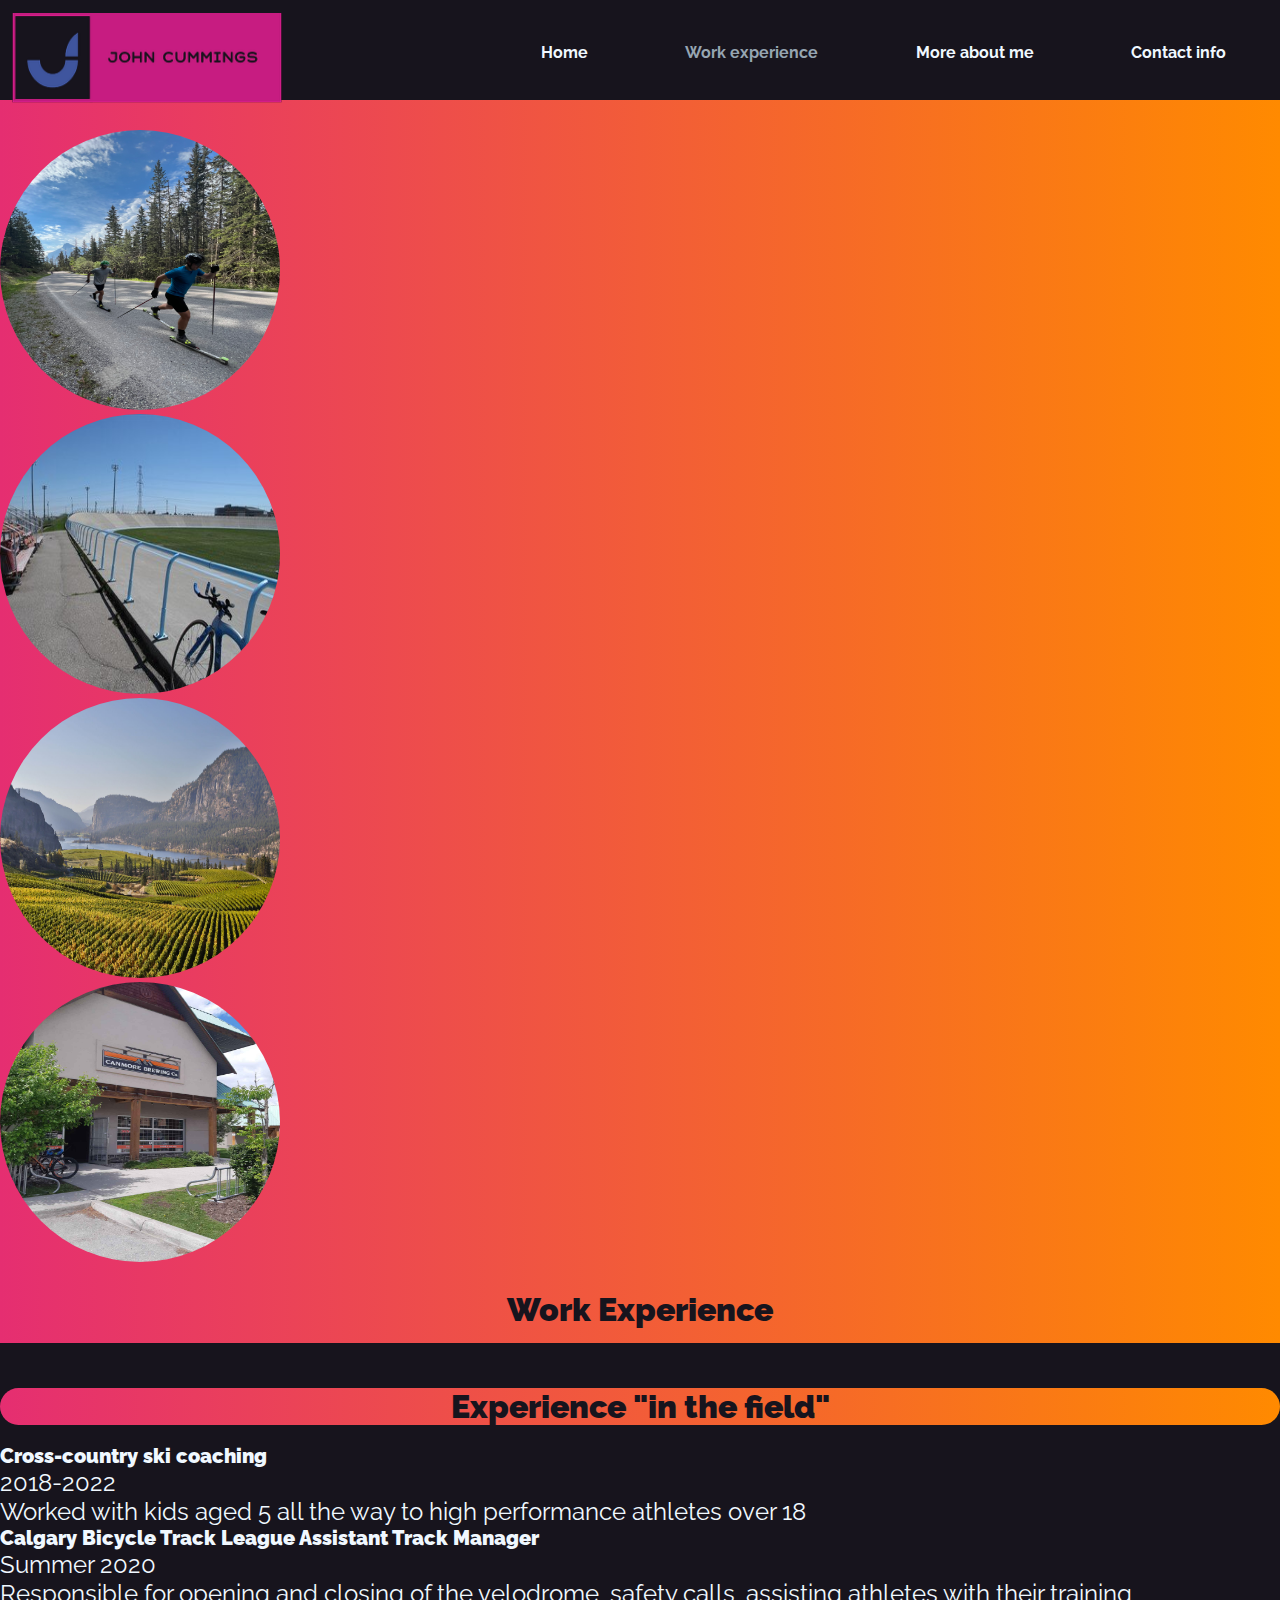
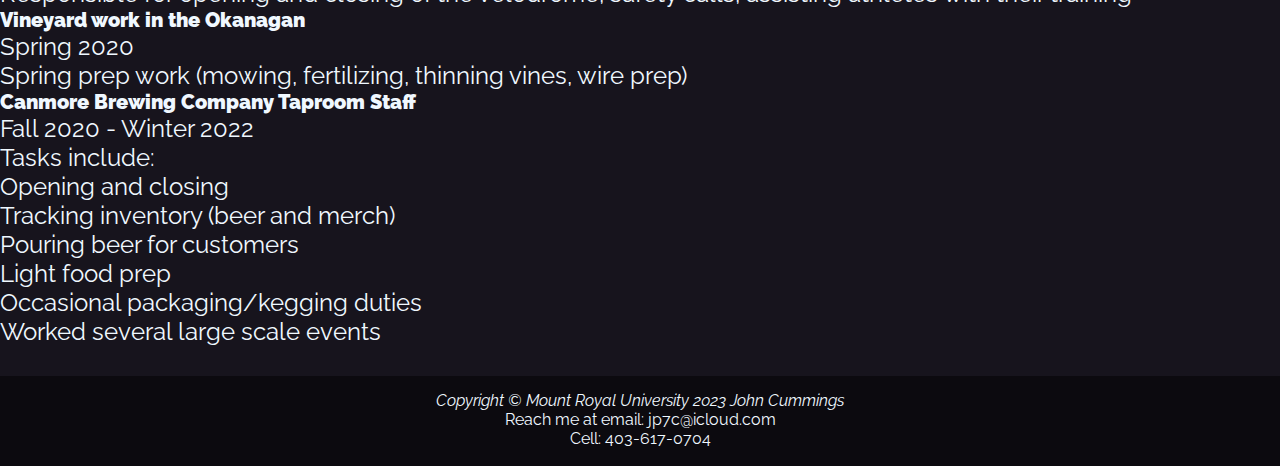
<file: experience.html>
<!DOCTYPE html>
<html lang="en">
<head>
  <meta charset="UTF-8">
  <meta http-equiv="X-UA-Compatible" content="IE=edge">
  <meta name="viewport" content="width=device-width, initial-scale=1.0">
  <meta name="description" content="John Cummings home page"/>
  <meta name="keywords" content="john cummings, portfolio, resume, homepage"/>
  <meta name="author" content="John Cummings"/>
  <title>John Cummings</title>
  <link rel="stylesheet" href="../styles/experience.css">
  <link href="https://cdn.jsdelivr.net/npm/bootstrap@5.1.3/dist/css/bootstrap.min.css" rel="stylesheet"
  integrity="sha384-1BmE4kWBq78iYhFldvKuhfTAU6auU8tT94WrHftjDbrCEXSU1oBoqyl2QvZ6jIW3"crossorigin="anonymous">
  <script src="https://cdn.jsdelivr.net/npm/bootstrap@5.1.3/dist/js/bootstrap.bundle.min.js"
  integrity="sha384-ka7Sk0Gln4gmtz2MlQnikT1wXgYsOg+OMhuP+IlRH9sENBO0LRn5q+8nbTov4+1p"crossorigin="anonymous"></script>
</head>
<body>
    <header>
        <nav>
            <div class="wrapper">
                <div class="grid">
                    <div class="logo">
                        <img id="john-logo" src="../imgs/logo.png" alt="logo"/>
                    </div>
                    <div class="nav-items">
                        <div class="dropdown">
                            <button class="btn btn-secondary dropdown-toggle" type="button" id="dropdownMenuButton1" data-bs-toggle="dropdown" aria-expanded="false">
                                <hr class="nav-line">
                                <hr class="nav-line">
                                <hr class="nav-line">
                            </button>
                            <ul class="dropdown-menu" aria-labelledby="dropdownMenuButton1">
                              <li><a class="dropdown-item" href="index.html">Home</a></li>
                              <li><a class="dropdown-item" href="experience.html">Work experience</a></li>
                              <li><a class="dropdown-item" href="more.html">More about me</a></li>
                              <li><a class="dropdown-item" href="#footer-text">Contact Info</a></li>
                            </ul>
                          </div>
                          <div>
                            <ul class="nav-list">
                                <a href="index.html" class="link" ><li class="item"><b>Home</b></li></a>
                                <a href="experience.html" class="link" ><li class="item current-page"><b>Work experience</b></li></a>
                                <a href="more.html" class="link" ><li class="item"><b>More about me</b></li></a>
                                <a href="#footer-text" class="link" ><li class="item"><b>Contact info</b></li></a>
                            </ul>
                        </div>
                    </div>
                </div>
            </div>
        </nav>
        <div class="header-box">
           <div class="container">
            <div class="row row-cols-1 row-cols-lg-2">
                <div class="col" id="main-head">
                    <h1>
                        <b>
                            Work Experience
                        </b>
                    </h1>
                </div>
                <div class="col text-center photo-style">
                   <div class="row row-cols-1 row-cols-md-2 gy-2">
                    <div class="col text-center">
                        <img src="../imgs/ski-coaching.jpg" class ="work-photos" alt="skiing"/>
                    </div>
                    <div class="col text-center">
                        <img src="../imgs/velodrome.jpg"  class="work-photos" alt="velodrome"/>
                    </div>
                    <div class="col text-center">
                        <img src="../imgs/vinyard.jpg"  class="work-photos" alt="Vineyard"/>
                    </div>
                    <div class="col text-center">
                        <img src="../imgs/Canmore-Brewing-Entrance.jpg"  class="work-photos" alt="cbc"/>
                    </div>
                   </div>
                </div>
                <div class="col" id="main-head-desktop">
                    <h1>
                        <b>
                            Work Experience
                        </b>
                    </h1>
                </div>
           </div>
        </div>
    </header>
        <main>
            <div class="container padded-content">
                <div class="row row-cols-1 row-cols-xxl-2">
                    <div class="col vert-center">
                        <h1 id="exp">
                            <b>Experience "in the field"</b>
                        </h1>
                        <br>
                    </div>
                    <div class="col">
                        <div class="row row-cols-1 row-cols-lg-2">
                            <div class="col">
                                <ul class="page-list">
                                    <h5><b>Cross-country ski coaching</b></h5>
                                    <li>
                                        2018-2022
                                    </li>
                                    <li>
                                        Worked with kids aged 5 all the way to high performance athletes over 18
                                    </li>
                                </ul>
                            </div>
                            <div class="col">
                                <ul class="page-list">
                                    <h5><b>Calgary Bicycle Track League Assistant Track Manager</b></h5>
                                    <li>
                                        Summer 2020
                                    </li>
                                    <li>
                                        Responsible for opening and closing of the velodrome, safety calls, assisting athletes with their training
                                    </li>
                                </ul>
                            </div>
                            <div class="col">
                                <ul class="page-list">
                                    <h5><b>Vineyard work in the Okanagan</b></h5>
                                    <li>
                                        Spring 2020
                                    </li>
                                    <li>
                                        Spring prep work (mowing, fertilizing, thinning vines, wire prep)
                                    </li>
                                </ul>
                            </div>
                            <div class="col">
                                <ul class="page-list">
                                    <h5><b>Canmore Brewing Company Taproom Staff</b></h5>
                                    <li>
                                        Fall 2020 - Winter 2022
                                    </li>
                                    <li>Tasks include:
                                        <ul>
                                            <li>
                                                Opening and closing
                                            </li>
                                            <li>
                                                Tracking inventory (beer and merch)
                                            </li>
                                            <li>
                                                Pouring beer for customers
                                            </li>
                                            <li>
                                                Light food prep
                                            </li>
                                            <li>
                                                Occasional packaging/kegging duties
                                            </li>
                                        </ul>
                                    </li>
                                    <li>
                                        Worked several large scale events
                                    </li>
                                </ul>
                            </div>
                        </div>
                    </div>
                </div>
            </div>
        </main>
        <footer>
            <div class="footer">
                <p id="footer-text"><em>Copyright &copy; Mount Royal University 2023 John Cummings</em></p>
                <p>Reach me at email: jp7c@icloud.com</p>
                <p>Cell: 403-617-0704</p>
            </footer> 
            </div>
        </footer>
</body>
</file>
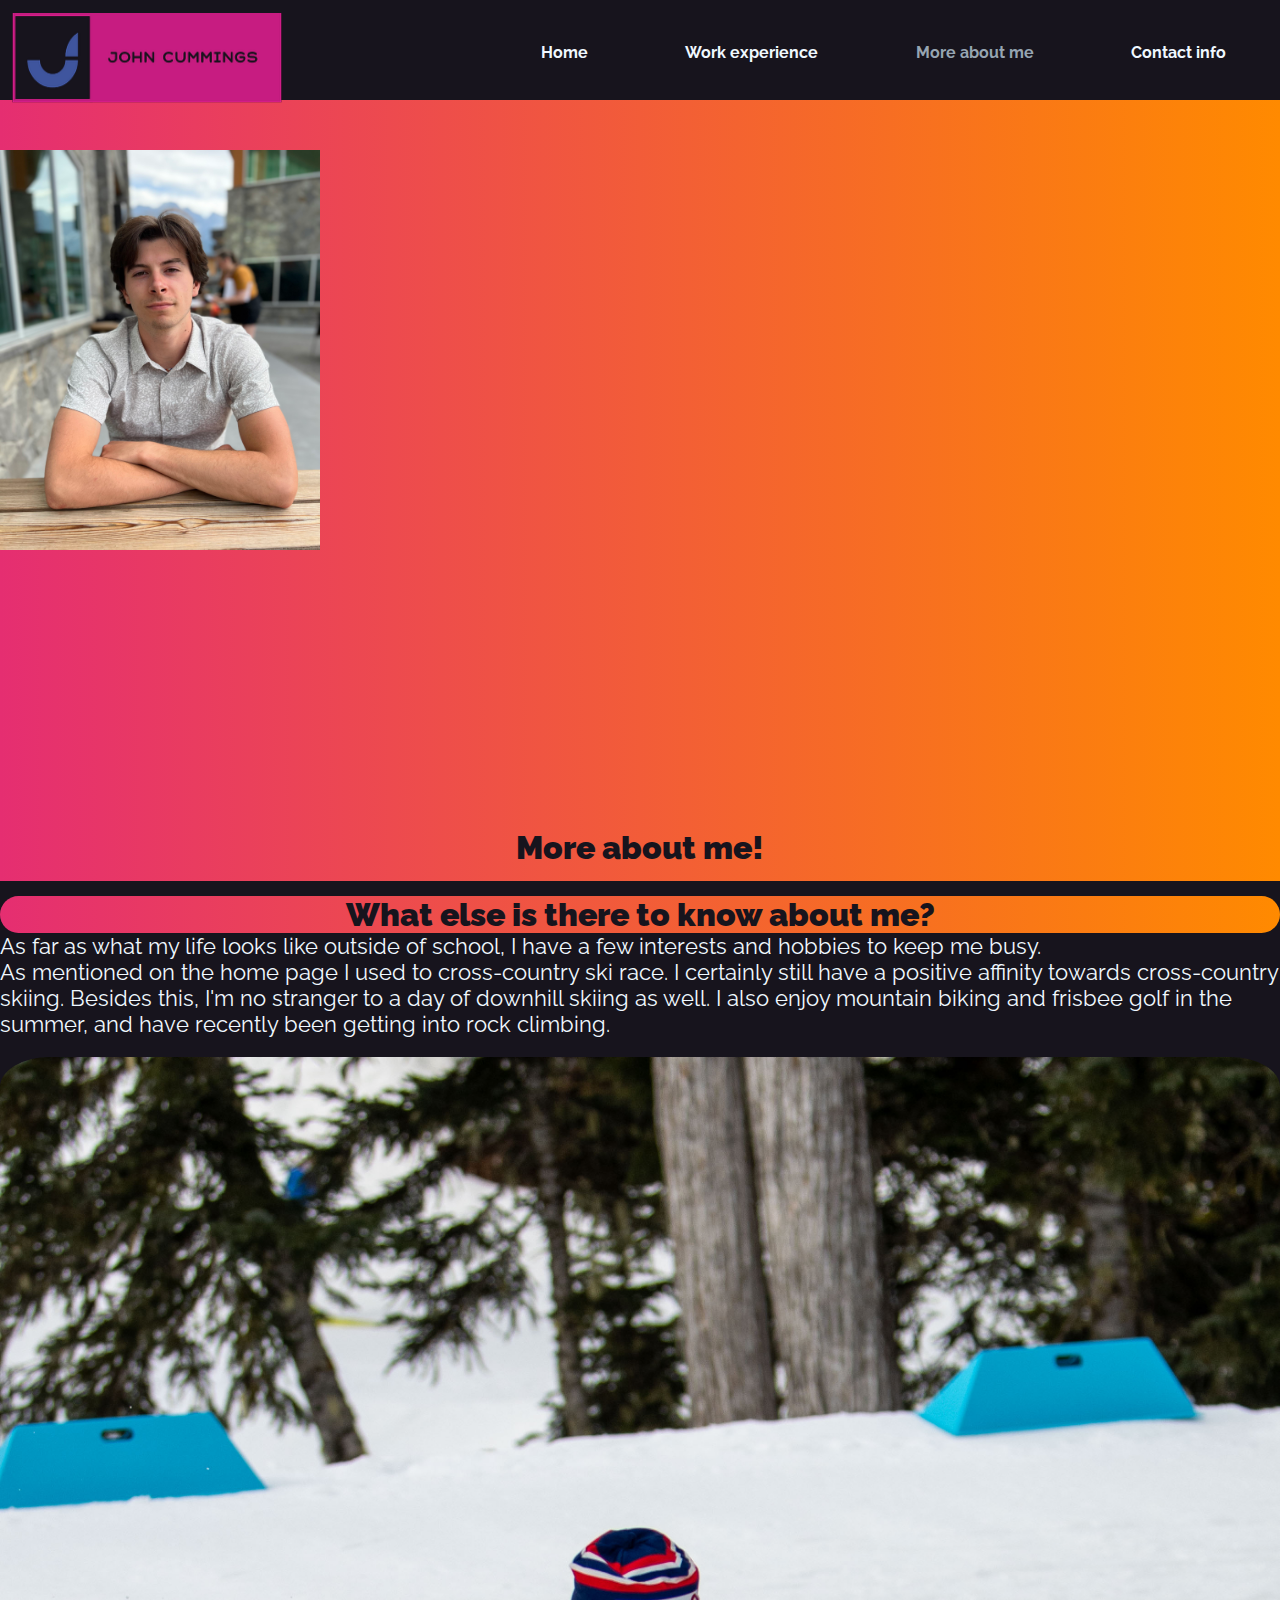
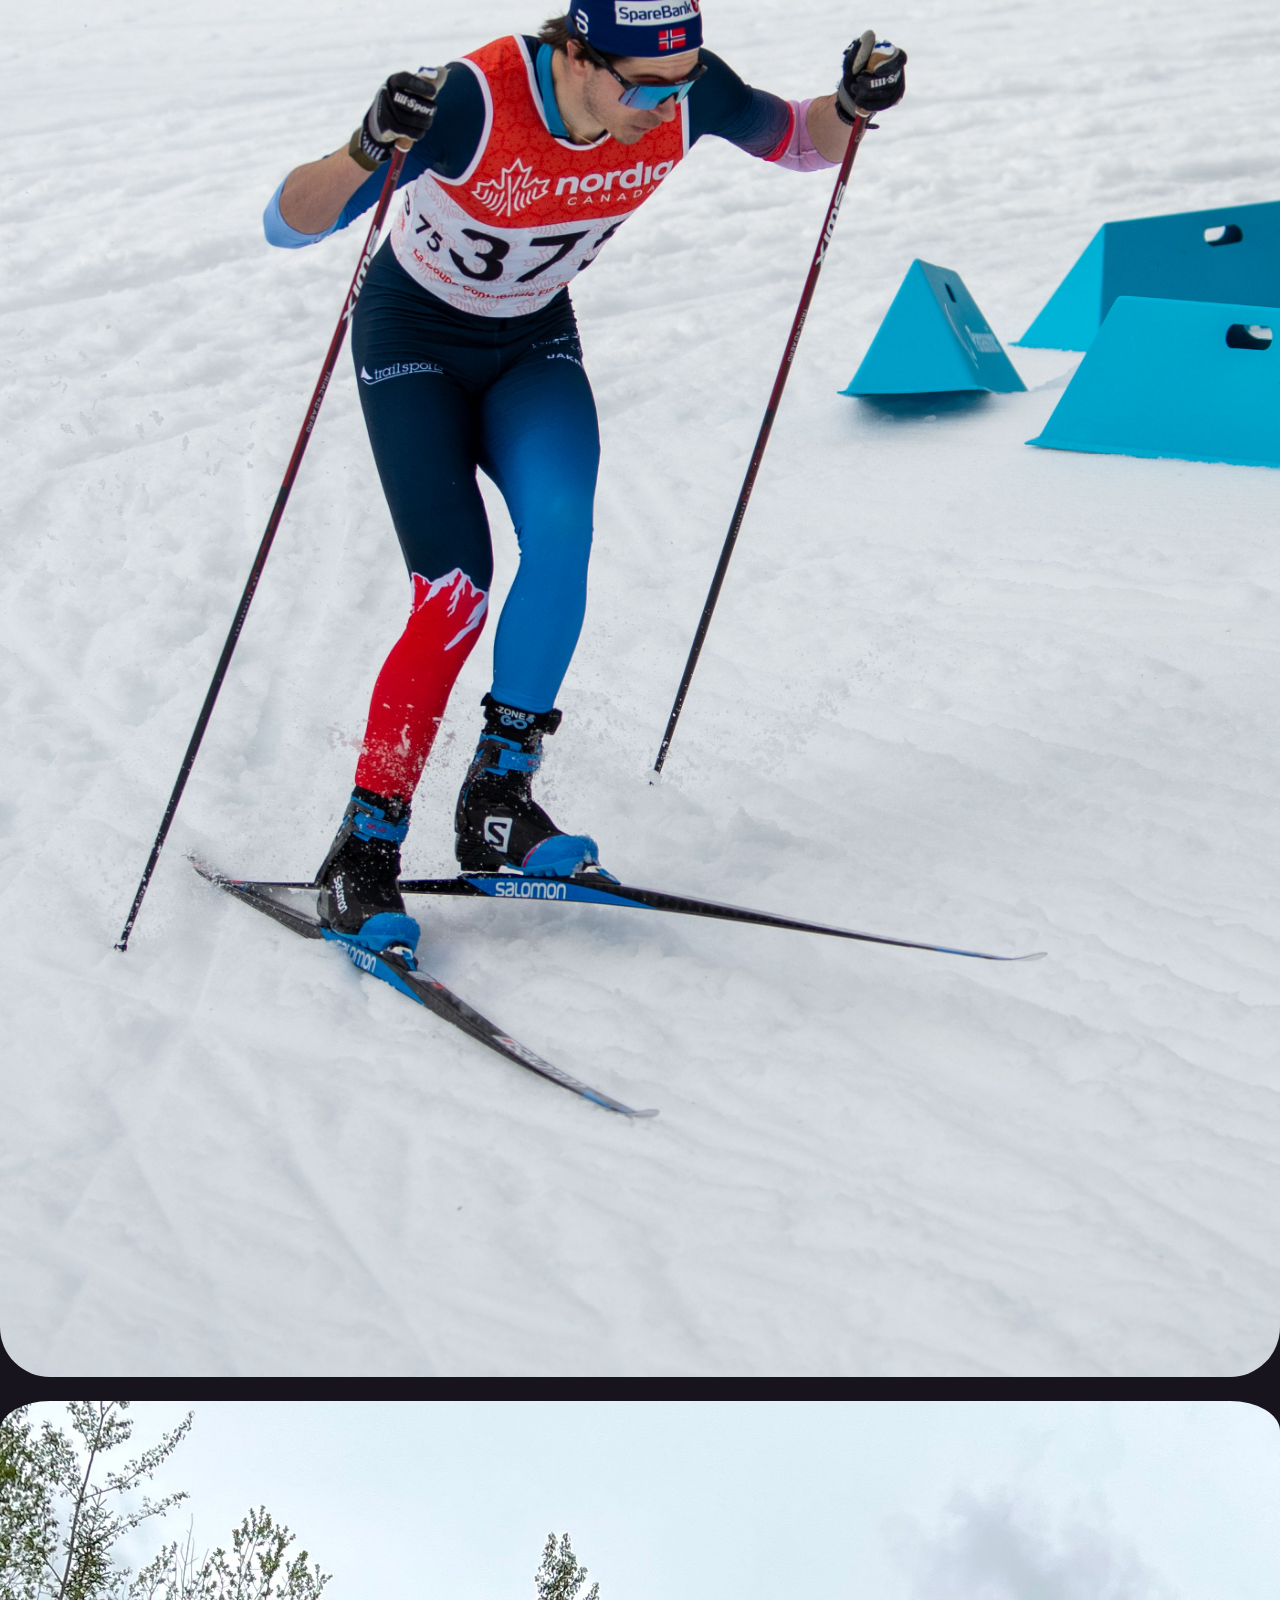
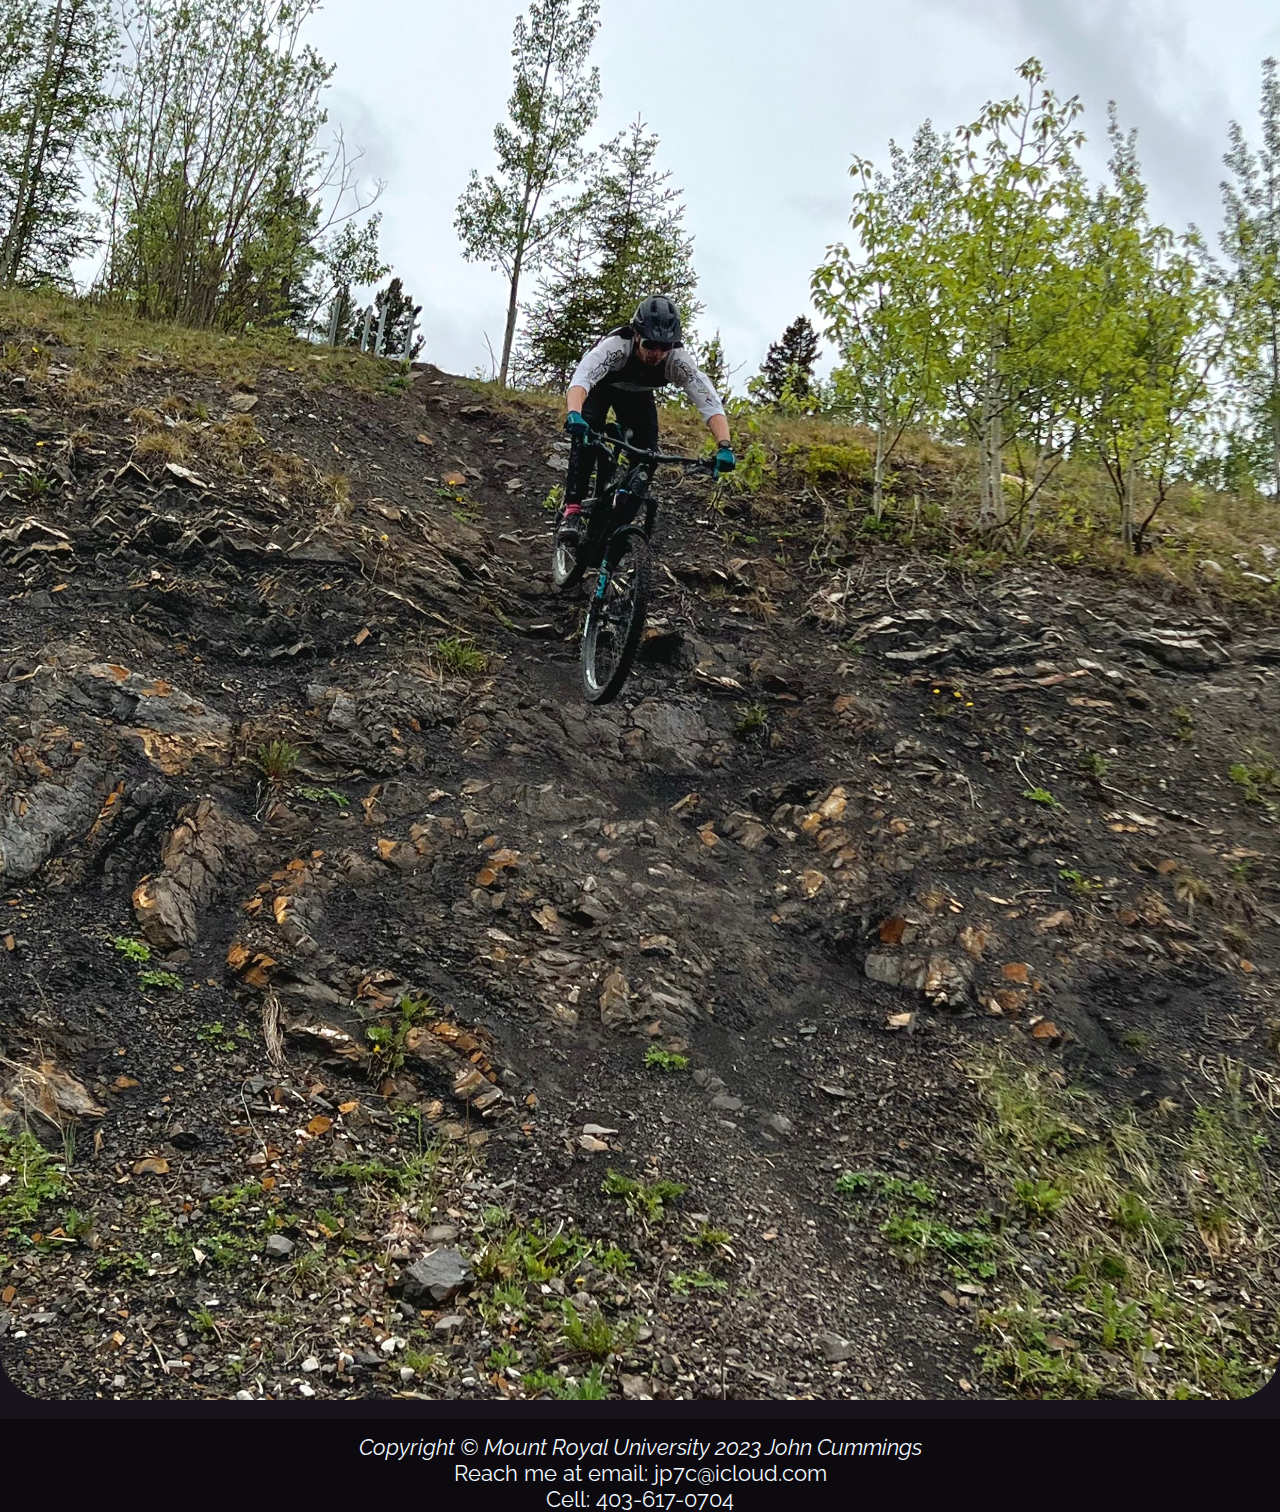
<file: more.html>
<!DOCTYPE html>
<html lang="en">
<head>
  <meta charset="UTF-8">
  <meta http-equiv="X-UA-Compatible" content="IE=edge">
  <meta name="viewport" content="width=device-width, initial-scale=1.0">
  <meta name="description" content="John Cummings home page"/>
  <meta name="keywords" content="john cummings, portfolio, resume, homepage"/>
  <meta name="author" content="John Cummings"/>
  <title>John Cummings</title>
  <link rel="stylesheet" href="../styles/more.css">
  <link href="https://cdn.jsdelivr.net/npm/bootstrap@5.1.3/dist/css/bootstrap.min.css" rel="stylesheet"
  integrity="sha384-1BmE4kWBq78iYhFldvKuhfTAU6auU8tT94WrHftjDbrCEXSU1oBoqyl2QvZ6jIW3"crossorigin="anonymous">
  <script src="https://cdn.jsdelivr.net/npm/bootstrap@5.1.3/dist/js/bootstrap.bundle.min.js"
  integrity="sha384-ka7Sk0Gln4gmtz2MlQnikT1wXgYsOg+OMhuP+IlRH9sENBO0LRn5q+8nbTov4+1p"crossorigin="anonymous"></script>
</head>
<body>
    <header>
        <nav>
            <div class="wrapper">
                <div class="grid">
                    <div class="logo">
                        <img id="john-logo" src="../imgs/logo.png" alt="logo"/>
                    </div>
                    <div class="nav-items">
                        <div class="dropdown">
                            <button class="btn btn-secondary dropdown-toggle" type="button" id="dropdownMenuButton1" data-bs-toggle="dropdown" aria-expanded="false">
                                <hr class="nav-line">
                                <hr class="nav-line">
                                <hr class="nav-line">
                            </button>
                            <ul class="dropdown-menu" aria-labelledby="dropdownMenuButton1">
                              <li><a class="dropdown-item" href="index.html">Home</a></li>
                              <li><a class="dropdown-item" href="experience.html">Work experience</a></li>
                              <li><a class="dropdown-item" href="more.html">More about me</a></li>
                              <li><a class="dropdown-item" href="#footer-text">Contact Info</a></li>
                            </ul>
                          </div>
                          <div>
                            <ul class="nav-list">
                                <a href="index.html" class="link" ><li class="item"><b>Home</b></li></a>
                                <a href="experience.html" class="link" ><li class="item"><b>Work experience</b></li></a>
                                <a href="more.html" class="link" ><li class="item current-page"><b>More about me</b></li></a>
                                <a href="#footer-text" class="link" ><li class="item"><b>Contact info</b></li></a>
                            </ul>
                        </div>
                    </div>
                </div>
            </div>
        </nav>
        <div class="header-box">
            <div class="container">
                <div class="row row-cols-1 row-cols-lg-2">
                    <div class="col" id="main-head">
                        <h1 >
                            <b>
                                More about me!
                            </b>
                        </h1>
                    </div>
                    <div class="col text-center me-img">
                        <img src="../imgs/portrait.jpg" class="rounded-circle" id="me" alt="portrait"/>
                    </div>
                    <div class="col">
                        <h1 id="main-head-desktop">
                            <b>
                                More about me!
                            </b>
                        </h1>
                    </div>
                </div>
            </div>
        </div>
    </header>
        <main>
            <div class="container">
                <div class="row row-cols-1 row-cols-xxl-2">
                    <div class="col vert-center">
                        <h1 id="what-else">
                            <b>What else is there to know about me?</b>
                        </h1>
                    </div>
                    <div class="col">
                        <div class="row row-cols-1 row-cols-lg-2">
                            <div class="col vert-center">
                                <p>
                                    As far as what my life looks like outside of school, I have a few
                                    interests and hobbies to keep me busy.
                                </p>
                            </div>
                            <div class="col vert-center">
                                <p>
                                    As mentioned on the home page I used to cross-country ski race. I certainly
                                    still have a positive affinity towards cross-country skiing. Besides this, I'm 
                                    no stranger to a day of downhill skiing as well.
                                    I also enjoy mountain biking and frisbee golf in the summer, and have recently
                                    been getting into rock climbing.
                                </p>
                            </div>
                            <div class="col">
                                <img src="../imgs/skiing.JPG" class="hobbies-imgs" alt="skiing"/>
                            </div>
                            <div class="col">
                                <img src="../imgs/mtb.jpg" class="hobbies-imgs" alt="mtb"/>
                            </div>
                        </div>
                    </div>
                </div>
            </div>
        </main>
        <footer>
            <div class="footer">
                <p id="footer-text"><em>Copyright &copy; Mount Royal University 2023 John Cummings</em></p>
                <p>Reach me at email: jp7c@icloud.com</p>
                <p>Cell: 403-617-0704</p>
            </footer> 
            </div>
        </footer>
    </body>
</file>
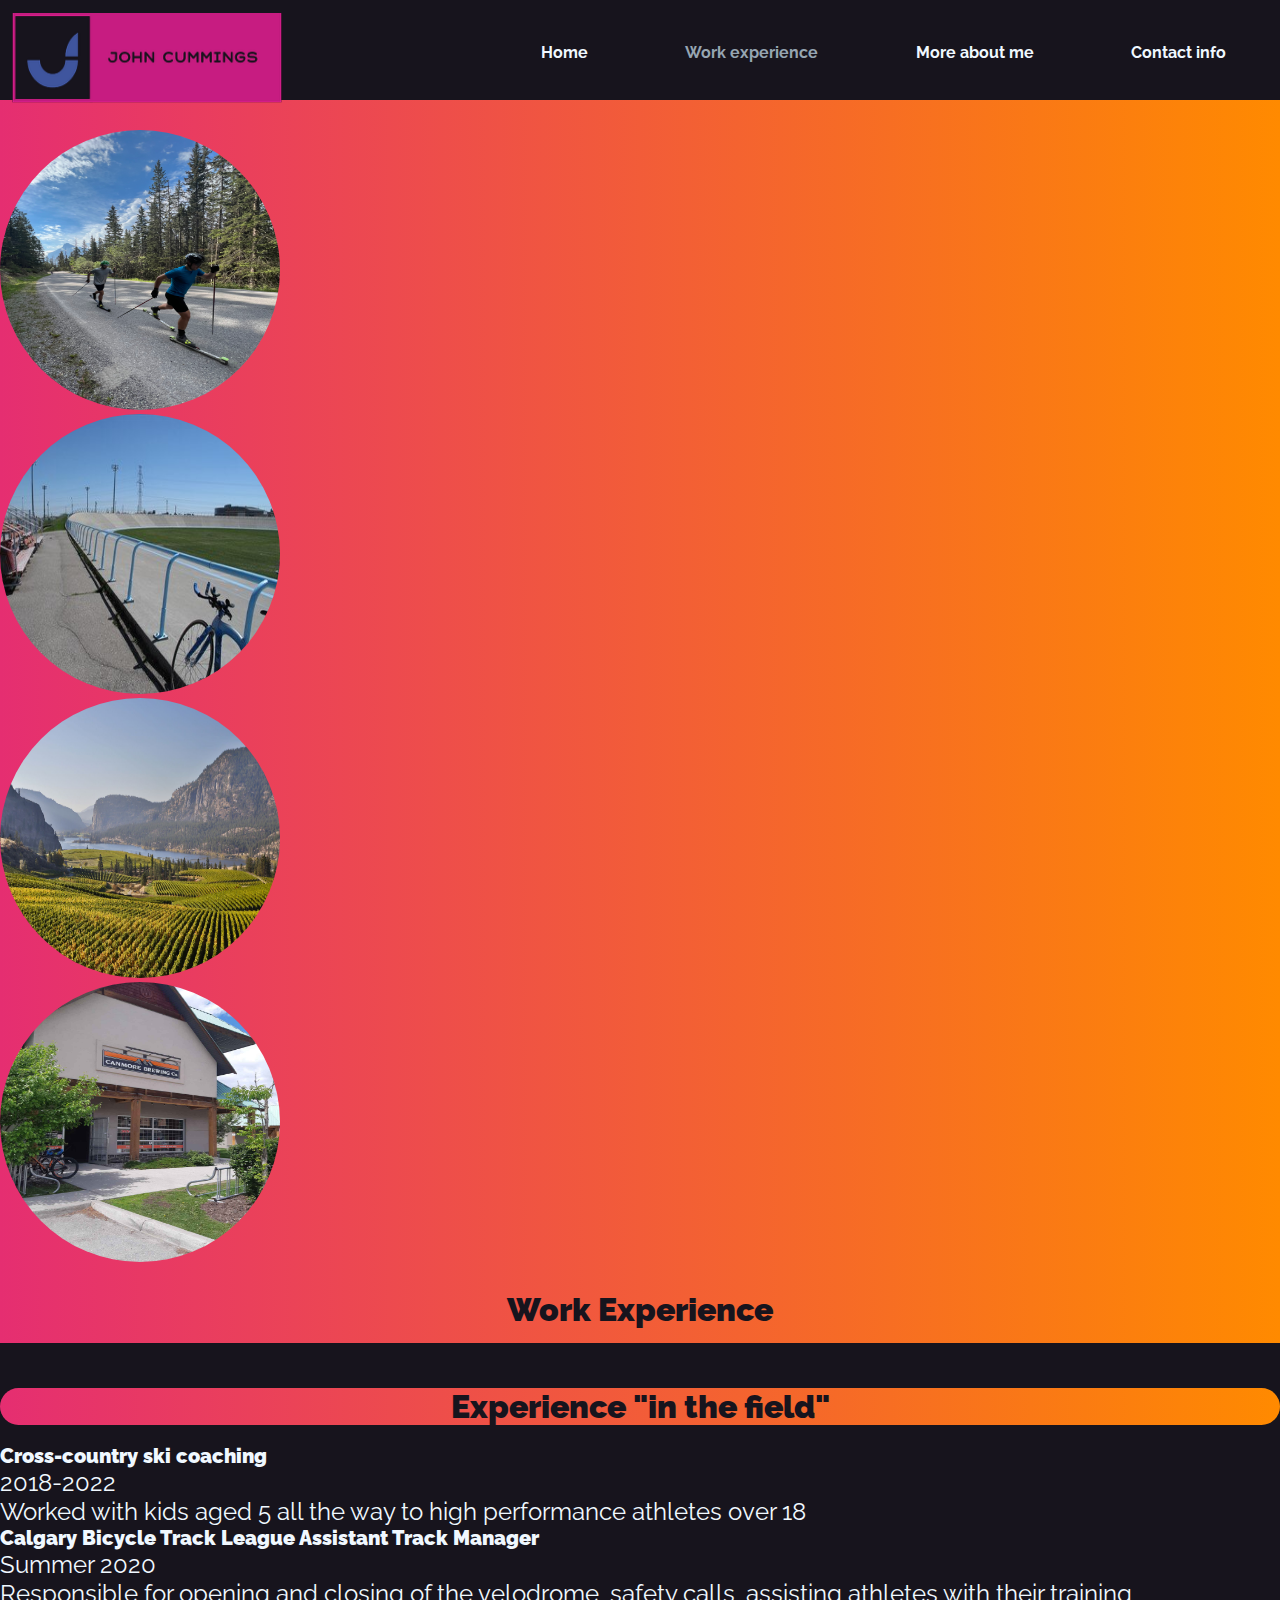
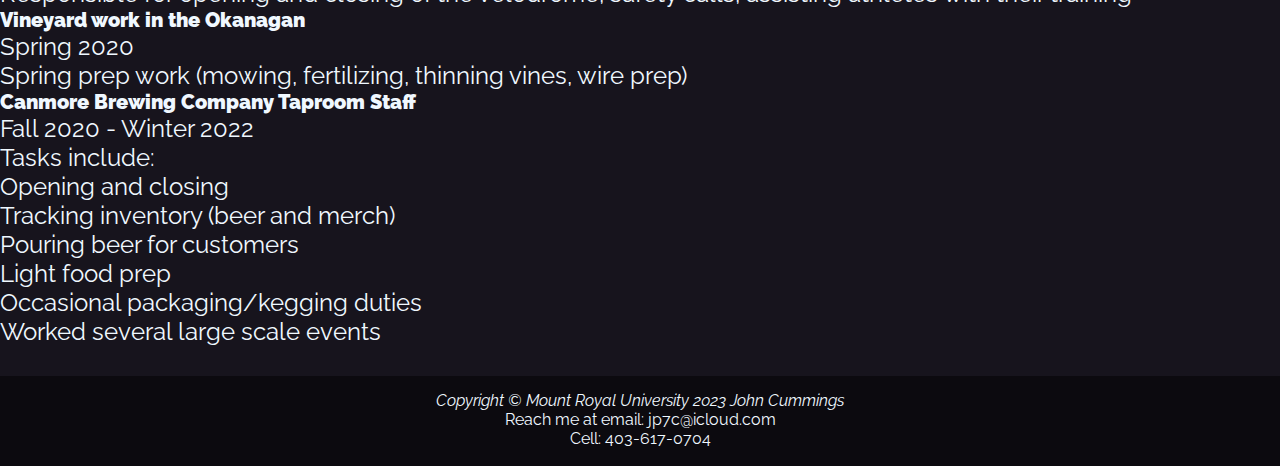
<file: pages/experience.html>
<!DOCTYPE html>
<html lang="en">
<head>
  <meta charset="UTF-8">
  <meta http-equiv="X-UA-Compatible" content="IE=edge">
  <meta name="viewport" content="width=device-width, initial-scale=1.0">
  <title>John Cummings</title>
  <link rel="stylesheet" href="../styles/experience.css">
  <link href="https://cdn.jsdelivr.net/npm/bootstrap@5.1.3/dist/css/bootstrap.min.css" rel="stylesheet"
  integrity="sha384-1BmE4kWBq78iYhFldvKuhfTAU6auU8tT94WrHftjDbrCEXSU1oBoqyl2QvZ6jIW3"crossorigin="anonymous">
  <script src="https://cdn.jsdelivr.net/npm/bootstrap@5.1.3/dist/js/bootstrap.bundle.min.js"
  integrity="sha384-ka7Sk0Gln4gmtz2MlQnikT1wXgYsOg+OMhuP+IlRH9sENBO0LRn5q+8nbTov4+1p"crossorigin="anonymous"></script>
</head>
<body>
    <header>
        <nav>
            <div class="wrapper">
                <div class="grid">
                    <div class="logo">
                        <img id="john-logo" src="../imgs/logo.png" alt="logo"/>
                    </div>
                    <div class="nav-items">
                        <div class="dropdown">
                            <button class="btn btn-secondary dropdown-toggle" type="button" id="dropdownMenuButton1" data-bs-toggle="dropdown" aria-expanded="false">
                                <hr class="nav-line">
                                <hr class="nav-line">
                                <hr class="nav-line">
                            </button>
                            <ul class="dropdown-menu" aria-labelledby="dropdownMenuButton1">
                              <li><a class="dropdown-item" href="index.html">Home</a></li>
                              <li><a class="dropdown-item" href="experience.html">Work experience</a></li>
                              <li><a class="dropdown-item" href="more.html">More about me</a></li>
                              <li><a class="dropdown-item" href="#footer-text">Contact Info</a></li>
                            </ul>
                          </div>
                          <div>
                            <ul class="nav-list">
                                <a href="index.html" class="link" ><li class="item"><b>Home</b></li></a>
                                <a href="experience.html" class="link" ><li class="item current-page"><b>Work experience</b></li></a>
                                <a href="more.html" class="link" ><li class="item"><b>More about me</b></li></a>
                                <a href="#footer-text" class="link" ><li class="item"><b>Contact info</b></li></a>
                            </ul>
                        </div>
                    </div>
                </div>
            </div>
        </nav>
        <div class="header-box">
           <div class="container">
            <div class="row row-cols-1 row-cols-lg-2">
                <div class="col" id="main-head">
                    <h1>
                        <b>
                            Work Experience
                        </b>
                    </h1>
                </div>
                <div class="col text-center photo-style">
                   <div class="row row-cols-1 row-cols-md-2 gy-2">
                    <div class="col text-center">
                        <img src="../imgs/ski-coaching.jpg" class ="work-photos" alt="skiing"/>
                    </div>
                    <div class="col text-center">
                        <img src="../imgs/velodrome.jpg"  class="work-photos" alt="velodrome"/>
                    </div>
                    <div class="col text-center">
                        <img src="../imgs/vinyard.jpg"  class="work-photos" alt="Vineyard"/>
                    </div>
                    <div class="col text-center">
                        <img src="../imgs/Canmore-Brewing-Entrance.jpg"  class="work-photos" alt="cbc"/>
                    </div>
                   </div>
                </div>
                <div class="col" id="main-head-desktop">
                    <h1>
                        <b>
                            Work Experience
                        </b>
                    </h1>
                </div>
           </div>
        </div>
    </header>
        <main>
            <div class="container padded-content">
                <div class="row row-cols-1 row-cols-xxl-2">
                    <div class="col vert-center">
                        <h1 id="exp">
                            <b>Experience "in the field"</b>
                        </h1>
                        <br>
                    </div>
                    <div class="col">
                        <div class="row row-cols-1 row-cols-lg-2">
                            <div class="col">
                                <ul class="page-list">
                                    <h5><b>Cross-country ski coaching</b></h5>
                                    <li>
                                        2018-2022
                                    </li>
                                    <li>
                                        Worked with kids aged 5 all the way to high performance athletes over 18
                                    </li>
                                </ul>
                            </div>
                            <div class="col">
                                <ul class="page-list">
                                    <h5><b>Calgary Bicycle Track League Assistant Track Manager</b></h5>
                                    <li>
                                        Summer 2020
                                    </li>
                                    <li>
                                        Responsible for opening and closing of the velodrome, safety calls, assisting athletes with their training
                                    </li>
                                </ul>
                            </div>
                            <div class="col">
                                <ul class="page-list">
                                    <h5><b>Vineyard work in the Okanagan</b></h5>
                                    <li>
                                        Spring 2020
                                    </li>
                                    <li>
                                        Spring prep work (mowing, fertilizing, thinning vines, wire prep)
                                    </li>
                                </ul>
                            </div>
                            <div class="col">
                                <ul class="page-list">
                                    <h5><b>Canmore Brewing Company Taproom Staff</b></h5>
                                    <li>
                                        Fall 2020 - Winter 2022
                                    </li>
                                    <li>Tasks include:
                                        <ul>
                                            <li>
                                                Opening and closing
                                            </li>
                                            <li>
                                                Tracking inventory (beer and merch)
                                            </li>
                                            <li>
                                                Pouring beer for customers
                                            </li>
                                            <li>
                                                Light food prep
                                            </li>
                                            <li>
                                                Occasional packaging/kegging duties
                                            </li>
                                        </ul>
                                    </li>
                                    <li>
                                        Worked several large scale events
                                    </li>
                                </ul>
                            </div>
                        </div>
                    </div>
                </div>
            </div>
        </main>
        <footer>
            <div class="footer">
                <p id="footer-text"><em>Copyright &copy; Mount Royal University 2023 John Cummings</em></p>
                <p>Reach me at email: jp7c@icloud.com</p>
                <p>Cell: 403-617-0704</p>
            </footer> 
            </div>
        </footer>
</body>
</file>
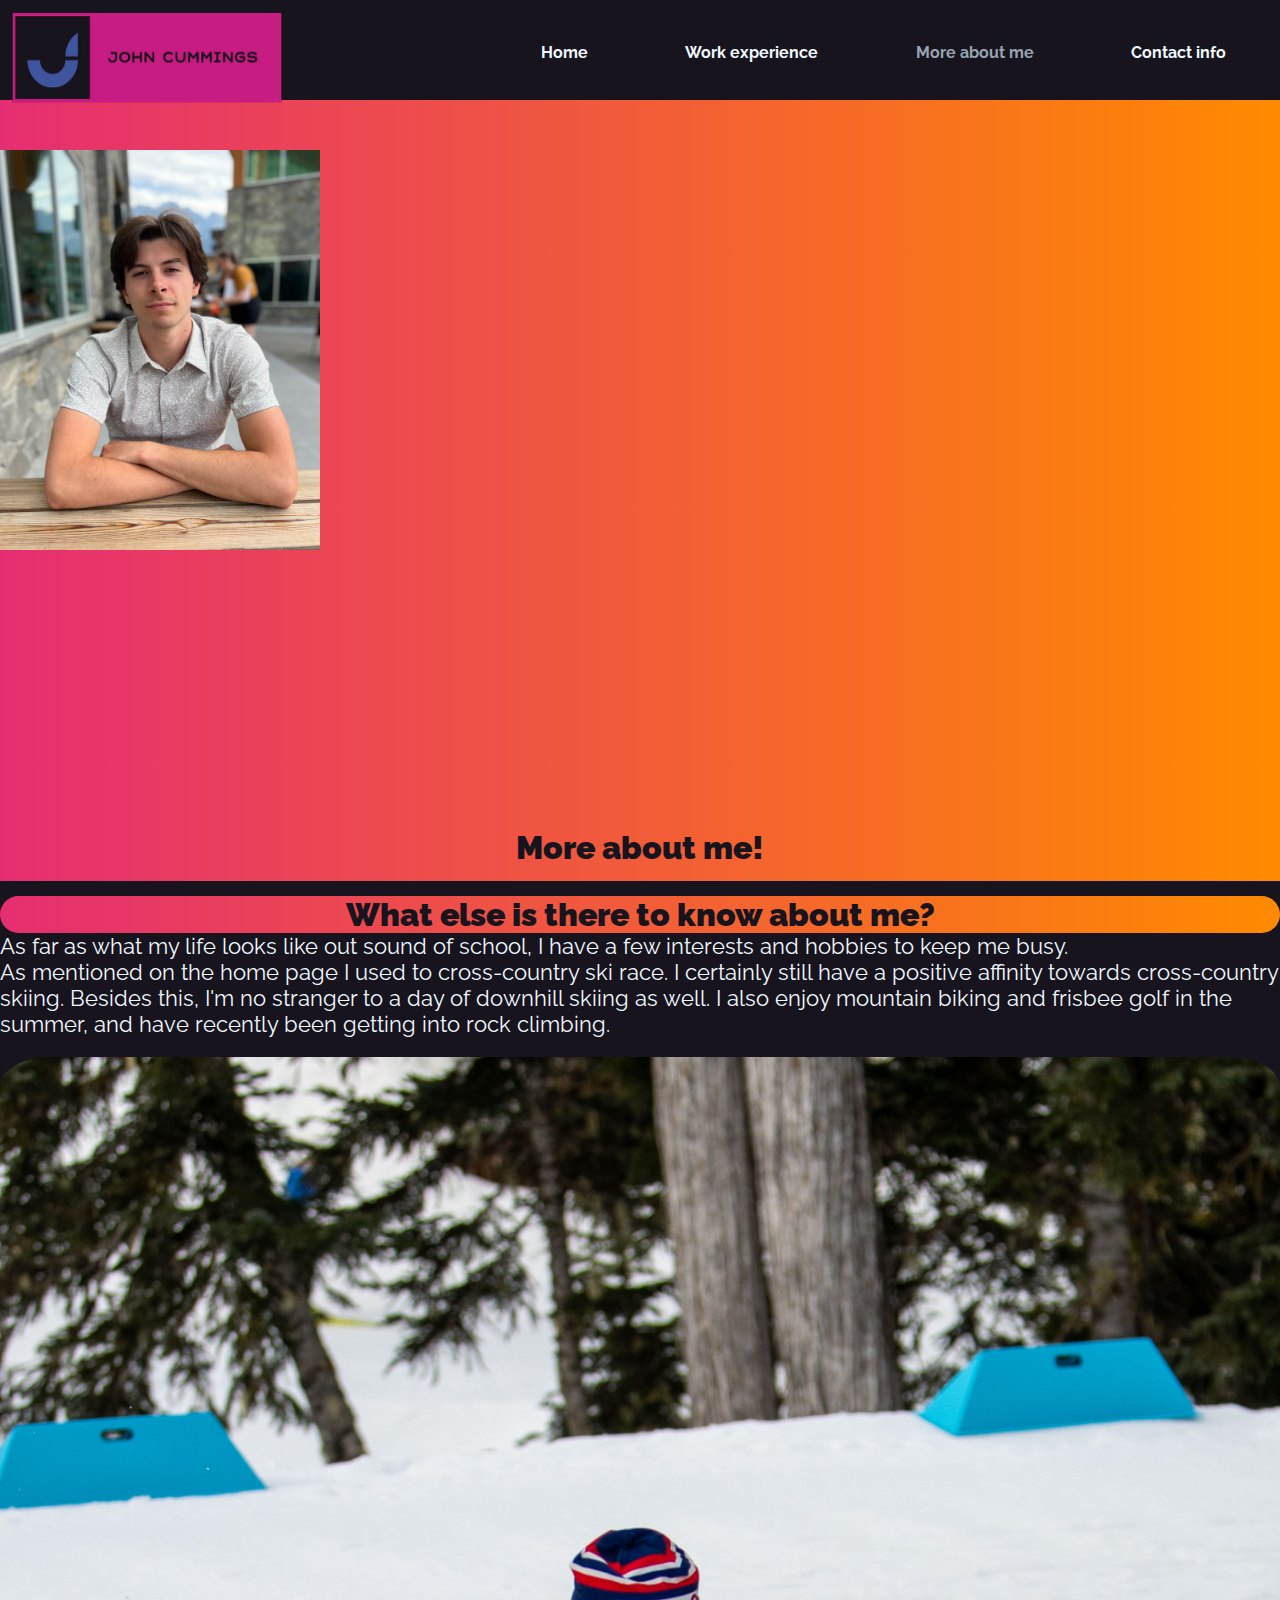
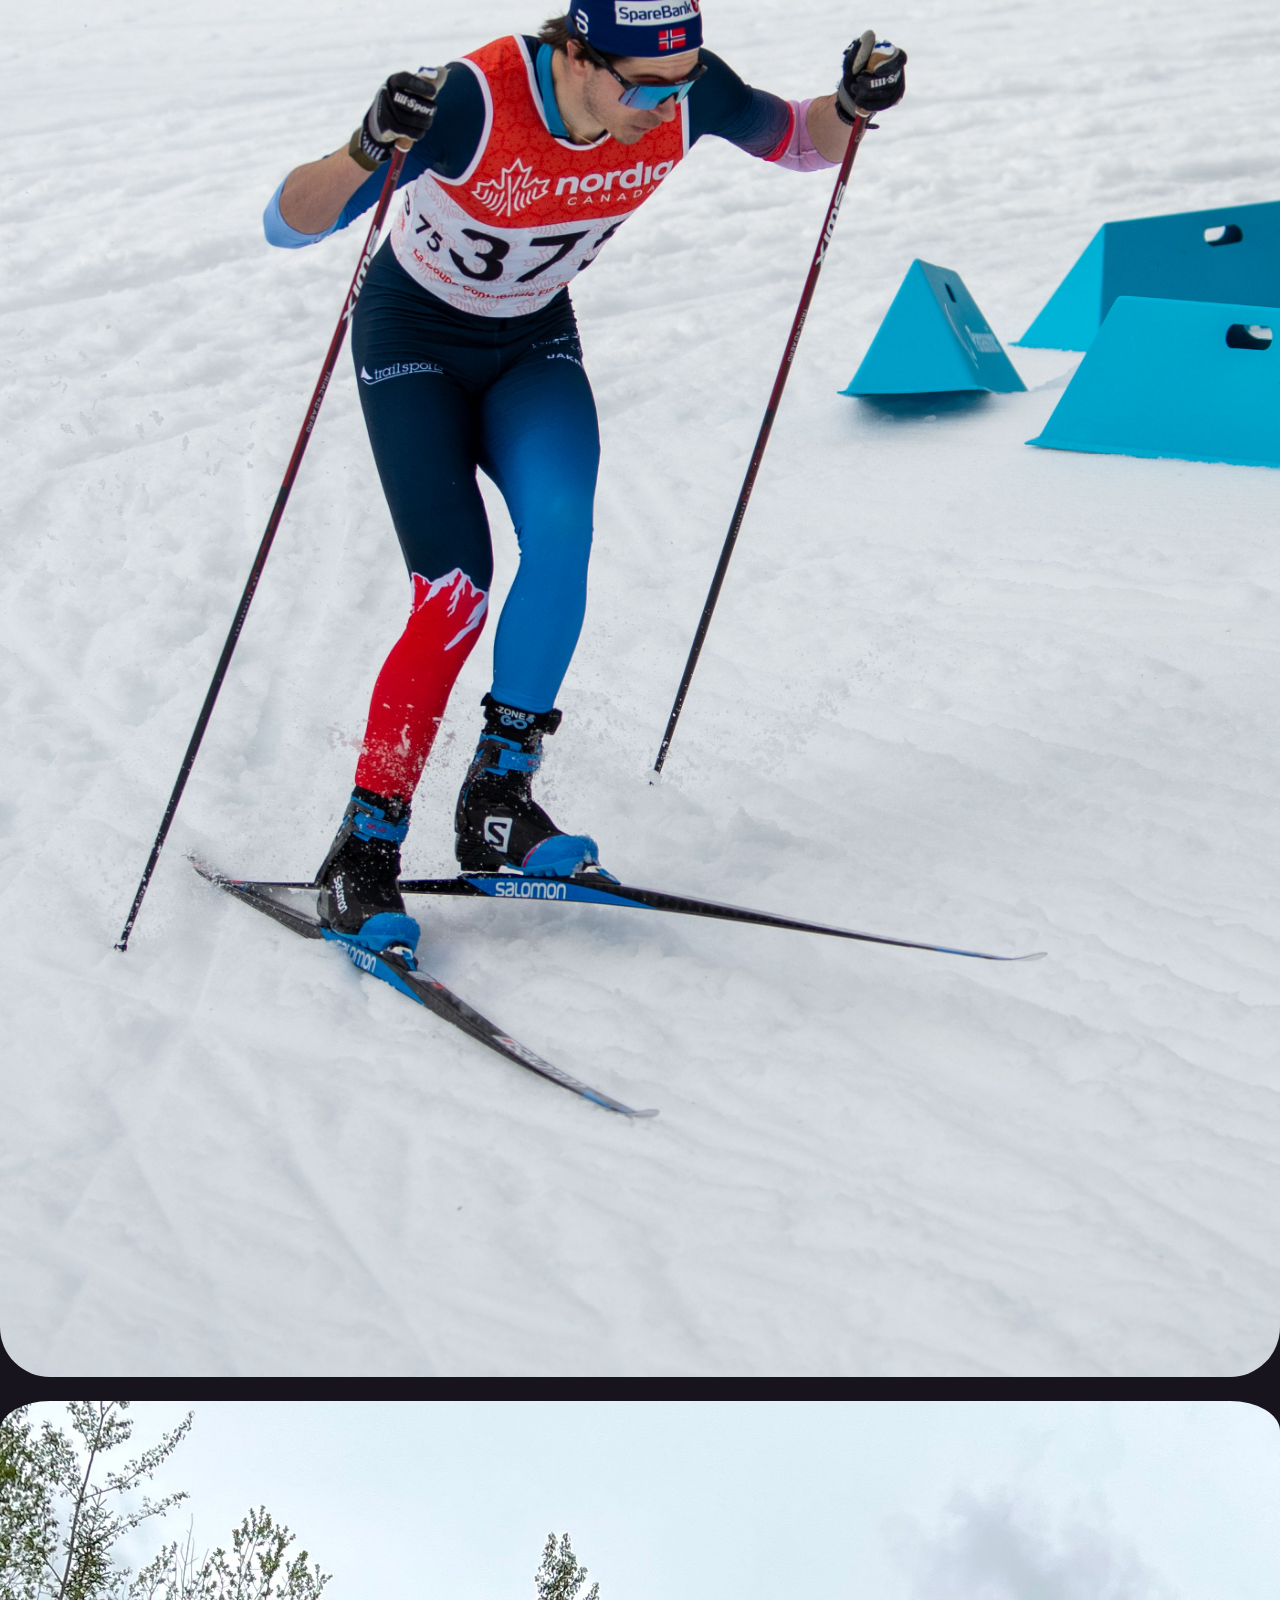
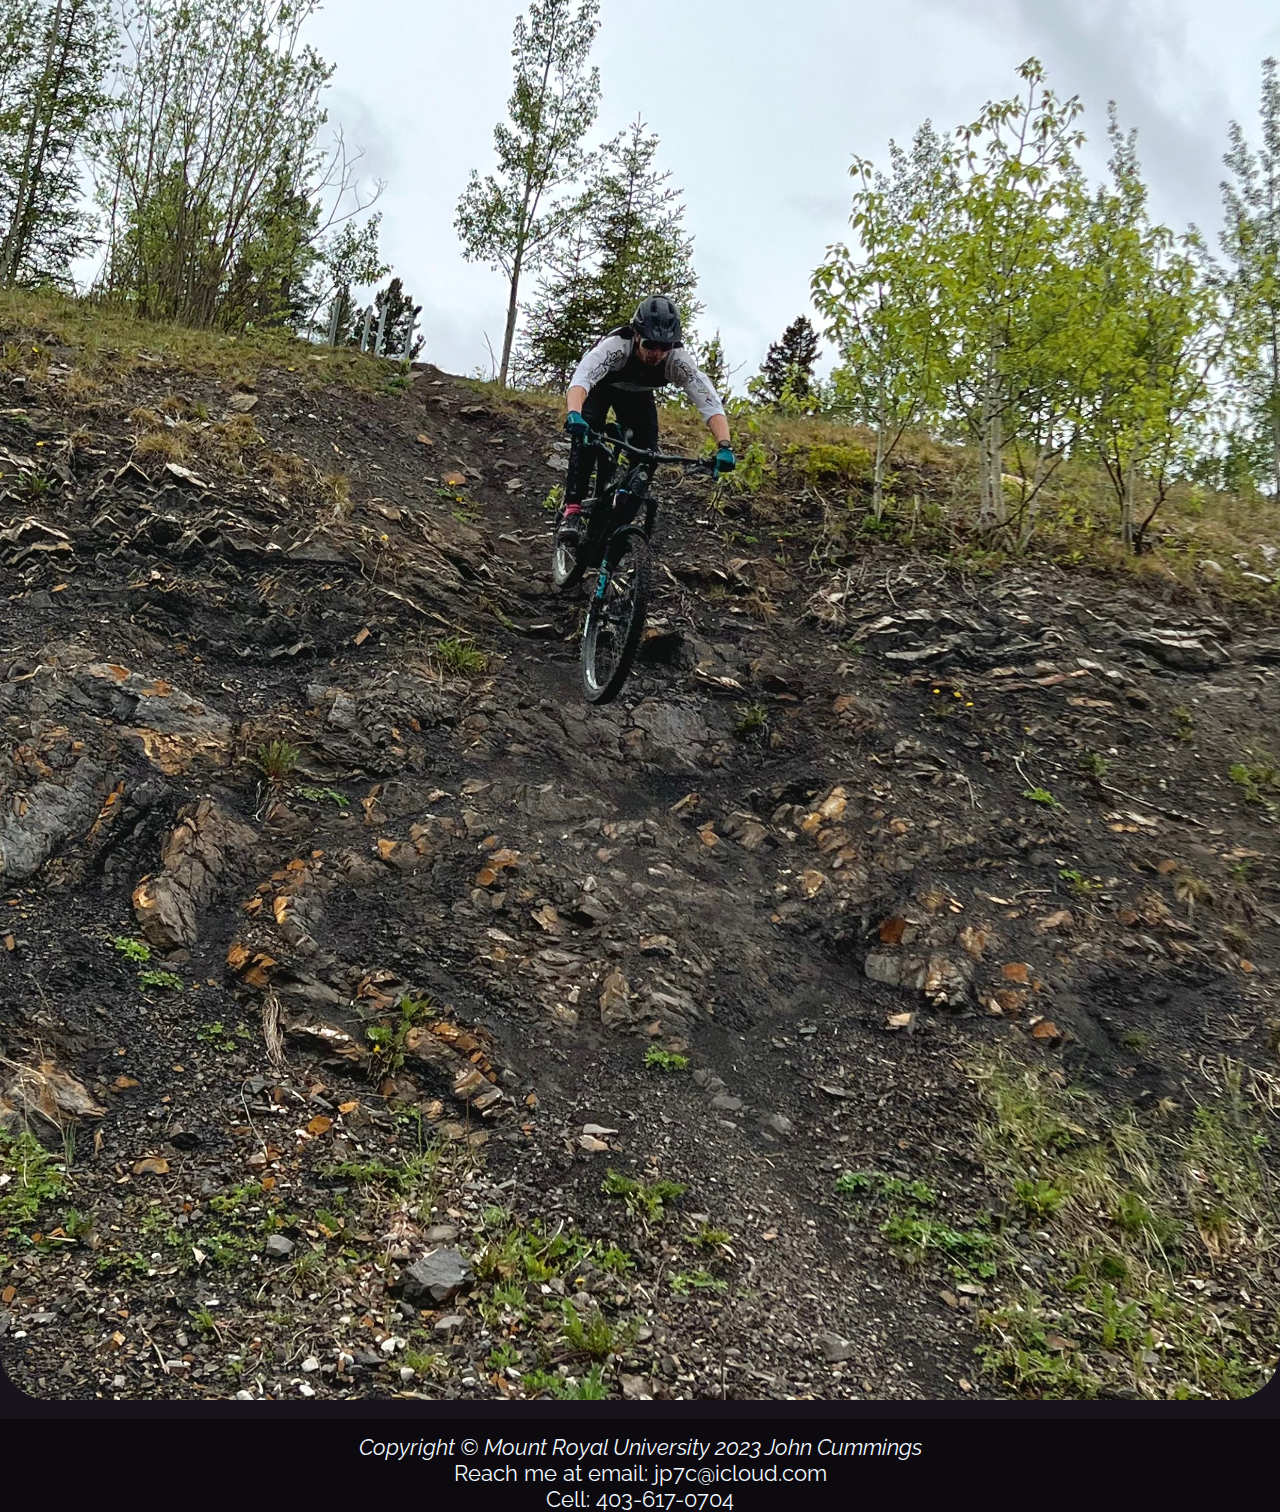
<file: pages/more.html>
<!DOCTYPE html>
<html lang="en">
<head>
  <meta charset="UTF-8">
  <meta http-equiv="X-UA-Compatible" content="IE=edge">
  <meta name="viewport" content="width=device-width, initial-scale=1.0">
  <title>John Cummings</title>
  <link rel="stylesheet" href="../styles/more.css">
  <link href="https://cdn.jsdelivr.net/npm/bootstrap@5.1.3/dist/css/bootstrap.min.css" rel="stylesheet"
  integrity="sha384-1BmE4kWBq78iYhFldvKuhfTAU6auU8tT94WrHftjDbrCEXSU1oBoqyl2QvZ6jIW3"crossorigin="anonymous">
  <script src="https://cdn.jsdelivr.net/npm/bootstrap@5.1.3/dist/js/bootstrap.bundle.min.js"
  integrity="sha384-ka7Sk0Gln4gmtz2MlQnikT1wXgYsOg+OMhuP+IlRH9sENBO0LRn5q+8nbTov4+1p"crossorigin="anonymous"></script>
</head>
<body>
    <header>
        <nav>
            <div class="wrapper">
                <div class="grid">
                    <div class="logo">
                        <img id="john-logo" src="../imgs/logo.png" alt="logo"/>
                    </div>
                    <div class="nav-items">
                        <div class="dropdown">
                            <button class="btn btn-secondary dropdown-toggle" type="button" id="dropdownMenuButton1" data-bs-toggle="dropdown" aria-expanded="false">
                                <hr class="nav-line">
                                <hr class="nav-line">
                                <hr class="nav-line">
                            </button>
                            <ul class="dropdown-menu" aria-labelledby="dropdownMenuButton1">
                              <li><a class="dropdown-item" href="index.html">Home</a></li>
                              <li><a class="dropdown-item" href="experience.html">Experience</a></li>
                              <li><a class="dropdown-item" href="more.html">More about me</a></li>
                              <li><a class="dropdown-item" href="#footer-text">Contact Info</a></li>
                            </ul>
                          </div>
                          <div>
                            <ul class="nav-list">
                                <a href="index.html" class="link" ><li class="item"><b>Home</b></li></a>
                                <a href="experience.html" class="link" ><li class="item"><b>Work experience</b></li></a>
                                <a href="more.html" class="link" ><li class="item current-page"><b>More about me</b></li></a>
                                <a href="#footer-text" class="link" ><li class="item"><b>Contact info</b></li></a>
                            </ul>
                        </div>
                    </div>
                </div>
            </div>
        </nav>
        <div class="header-box">
            <div class="container">
                <div class="row row-cols-1 row-cols-lg-2">
                    <div class="col" id="main-head">
                        <h1 >
                            <b>
                                More about me!
                            </b>
                        </h1>
                    </div>
                    <div class="col text-center me-img">
                        <img src="../imgs/portrait.jpg" class="rounded-circle" id="me" alt="portrait"/>
                    </div>
                    <div class="col">
                        <h1 id="main-head-desktop">
                            <b>
                                More about me!
                            </b>
                        </h1>
                    </div>
                </div>
            </div>
        </div>
    </header>
        <main>
            <div class="container">
                <div class="row row-cols-1 row-cols-xxl-2">
                    <div class="col vert-center">
                        <h1 id="what-else">
                            <b>What else is there to know about me?</b>
                        </h1>
                    </div>
                    <div class="col">
                        <div class="row row-cols-1 row-cols-lg-2">
                            <div class="col vert-center">
                                <p>
                                    As far as what my life looks like out sound of school, I have a few
                                    interests and hobbies to keep me busy.
                                </p>
                            </div>
                            <div class="col vert-center">
                                <p>
                                    As mentioned on the home page I used to cross-country ski race. I certainly
                                    still have a positive affinity towards cross-country skiing. Besides this, I'm 
                                    no stranger to a day of downhill skiing as well.
                                    I also enjoy mountain biking and frisbee golf in the summer, and have recently
                                    been getting into rock climbing.
                                </p>
                            </div>
                            <div class="col">
                                <img src="../imgs/skiing.JPG" class="hobbies-imgs" alt="skiing"/>
                            </div>
                            <div class="col">
                                <img src="../imgs/mtb.jpg" class="hobbies-imgs" alt="mtb"/>
                            </div>
                        </div>
                    </div>
                </div>
            </div>
        </main>
        <footer>
            <div class="footer">
                <p id="footer-text"><em>Copyright &copy; Mount Royal University 2023 John Cummings</em></p>
                <p>Reach me at email: jp7c@icloud.com</p>
                <p>Cell: 403-617-0704</p>
            </footer> 
            </div>
        </footer>
    </body>
</file>
<file: styles/experience.css>
@import url('https://fonts.googleapis.com/css?family=Raleway');

*{
    margin: 0;
    padding: 0;
    font-family: Raleway;
}

body {
    margin: 0;
    padding: 0;
  }

  header{
     background: linear-gradient(90deg,#e52e71,#ff8a00);
  }

  main{
    background: #17141d;
    color: aliceblue;
    padding-top: 15px;
  }

  h1{
    text-align: center;
    border-radius: 25px;
    color: #17141d;
  }

 .logo{
    background: #17141d;
    min-height: 60px ;
    color: aliceblue;
    grid-column: 1/2;
    padding: 0;
    margin: 0;
  }

  .nav-items{
    background: #17141d;
    min-height: 60px ;
    color: aliceblue;
    grid-column: 2/3;
    margin: 0;
    padding: 0;
    display: flex;
    justify-content: end;
    padding-top: 5px;
    padding-right: 5px;
    padding-bottom: 5px;
  }

  .grid{
    display: grid;
    grid-template-columns: 0.5fr 0.8fr;
    grid-gap: 0px;
  }

  .nav-line{
    margin: 4px;
    width: 30px;
    padding-top: 3px;
  }

  #john-logo{
    width: 150px;
    height: 80%;
    padding-top: 13px;
    padding-left: 12px;

  }

  #main-head{
    margin-top: 10px;
    font-size: 2.5rem;
    font-weight: 1000;
    text-align: center;
  }

  #main-head-desktop{
    display: none;
  }

  .work-photos{
    width: 280px;
      height: 280px;
    border-radius: 100% 100% 100% 100% / 100% 100% 100% 100%;
  }

  .header-box{
    padding-bottom: 15px;
  }

  footer{
    padding-top: 15px;
    min-height: 75px;
    background-color: #0c0a0f;
    color: aliceblue;
  }

  .footer{
    display: flex;
    flex-direction: column;
    text-align: center;
  }

  .nav-list{
    display: none;
  }

  .photo-style{
    padding-top: 30px;
    padding-bottom: 25px;
  }

  #exp{
    background-image: linear-gradient(90deg,#e52e71,#ff8a00);
  }

  @media only screen and (min-width: 768px){

    .logo{
      min-height: 100px;
      padding-bottom: 0px;
    }

    #john-logo{
      height: 90%;
      width: 270px;
    }

    .dropdown{
      display: none;
    }

    .nav-items{
      padding-top: 10px;
      justify-content:space-evenly;
      flex-direction: column;
    }

    .nav-list{
      text-align: center;
      display: flex;
      flex-direction: row;
      list-style-type: none;
      justify-content: space-around;

    }

    .item{
      padding: 1rem;
    }

    .item:hover{
      background-color: #0c0a0f;
      border-radius: 25px;
    }

    .link{
      text-decoration: none;
      color: aliceblue;
    }

    .link:hover{
      color: aliceblue;
      background-color: #0c0a0f;
      border-radius: 25px;
    }

    .page-list{
      font-size: 1.3rem;
    }

    .padded-content{
      padding-top: 30px;
      padding-bottom: 30px;
    }

    .current-page{
      color: rgb(150, 165, 178);
    }


  }

  @media only screen and (min-width: 992px){

    #main-head{
      display:none;
    }

    #main-head-desktop{
      display: flex;
      flex-direction: column;
      justify-content: center;
    }

    .work-photos{
      width: 230px;
      height: 230px;
    }

    .vert-center{
      display: flex;
      flex-direction: column;
      justify-content: center;
    }

    .padded-content{
      padding-top: 30px;
      padding-bottom: 30px;
    }

    .page-list{
      font-size: 1.5rem;
    }

  }

  @media only screen and (min-width: 1200px){
    .work-photos{
      width: 280px;
      height: 280px;
    }
  }
</file>
<file: styles/more.css>
@import url('https://fonts.googleapis.com/css?family=Raleway');

*{
    margin: 0;
    padding: 0;
    font-family: Raleway;
}

body {
    margin: 0;
    padding: 0;
  }

  header{
     background: linear-gradient(90deg,#e52e71,#ff8a00);
  }

  main{
    background: #17141d;
    color: aliceblue;
    padding-top: 15px;
    padding-bottom: 15px;
  }

  h1{
    text-align: center;
    border-radius: 25px;
    color: #17141d;
  }

 .logo{
    background: #17141d;
    min-height: 60px ;
    color: aliceblue;
    grid-column: 1/2;
    padding: 0;
    margin: 0;
  }

  .nav-items{
    background: #17141d;
    min-height: 60px ;
    color: aliceblue;
    grid-column: 2/3;
    margin: 0;
    padding: 0;
    display: flex;
    justify-content: end;
    padding-top: 5px;
    padding-right: 5px;
    padding-bottom: 5px;
  }

  .grid{
    display: grid;
    grid-template-columns: 0.5fr 0.8fr;
    grid-gap: 0px;
  }

  .nav-line{
    margin: 4px;
    width: 30px;
    padding-top: 3px;
  }

  #john-logo{
    width: 150px;
    height: 80%;
    padding-top: 13px;
    padding-left: 12px;

  }

  #main-head{
    margin-top: 10px;
    font-size: 2.5rem;
    font-weight: 1000;
    text-align: center;
  }

  #main-head-desktop{
    display: none;
  }

  #me{
    height: 400px;
    width: 320px;
  }

  .header-box{
    padding-bottom: 15px;
  }

  .hobbies-imgs{
    height: 100%;
    width: 100%;
    border-radius: 50px;
    padding-top: 20px;
  }

  footer{
    padding-top: 15px;
    min-height: 75px;
    background-color: #0c0a0f;
    color: aliceblue;
  }

  .footer{
    display: flex;
    flex-direction: column;
    text-align: center;
  }

  .nav-list{
    display: none;
  }

  #what-else{
    background-image: linear-gradient(90deg,#e52e71,#ff8a00);
  }

  @media only screen and (min-width: 768px){

    .logo{
      min-height: 100px;
      padding-bottom: 0px;
    }

    #john-logo{
      height: 90%;
      width: 270px;
    }

    .dropdown{
      display: none;
    }

    .nav-items{
      padding-top: 10px;
      justify-content:space-evenly;
      flex-direction: column;
    }

    .nav-list{
      text-align: center;
      display: flex;
      flex-direction: row;
      list-style-type: none;
      justify-content: space-around;

    }

    .item{
      padding: 1rem;
    }

    .item:hover{
      background-color: #0c0a0f;
      border-radius: 25px;
    }

    .link{
      text-decoration: none;
      color: aliceblue;
    }

    .link:hover{
      color: aliceblue;
      background-color: #0c0a0f;
      border-radius: 25px;
    }

    p{
      font-size: 1.2rem;
    }

    .current-page{
      color: rgb(150, 165, 178);
    }

  }

  @media only screen and (min-width: 992px){
    p{
      font-size: 1.4rem;
    }

    #main-head{
     display:none;
    }

    .me-img{
      padding-top: 50px;
      padding-bottom: 50px;
    }

    #main-head-desktop{
      display: flex;
      flex-direction: column;
      padding-top: 225px;
    }

    .vert-center{
      display: flex;
      flex-direction: column;
      justify-content: center;
    }
  }
</file>
